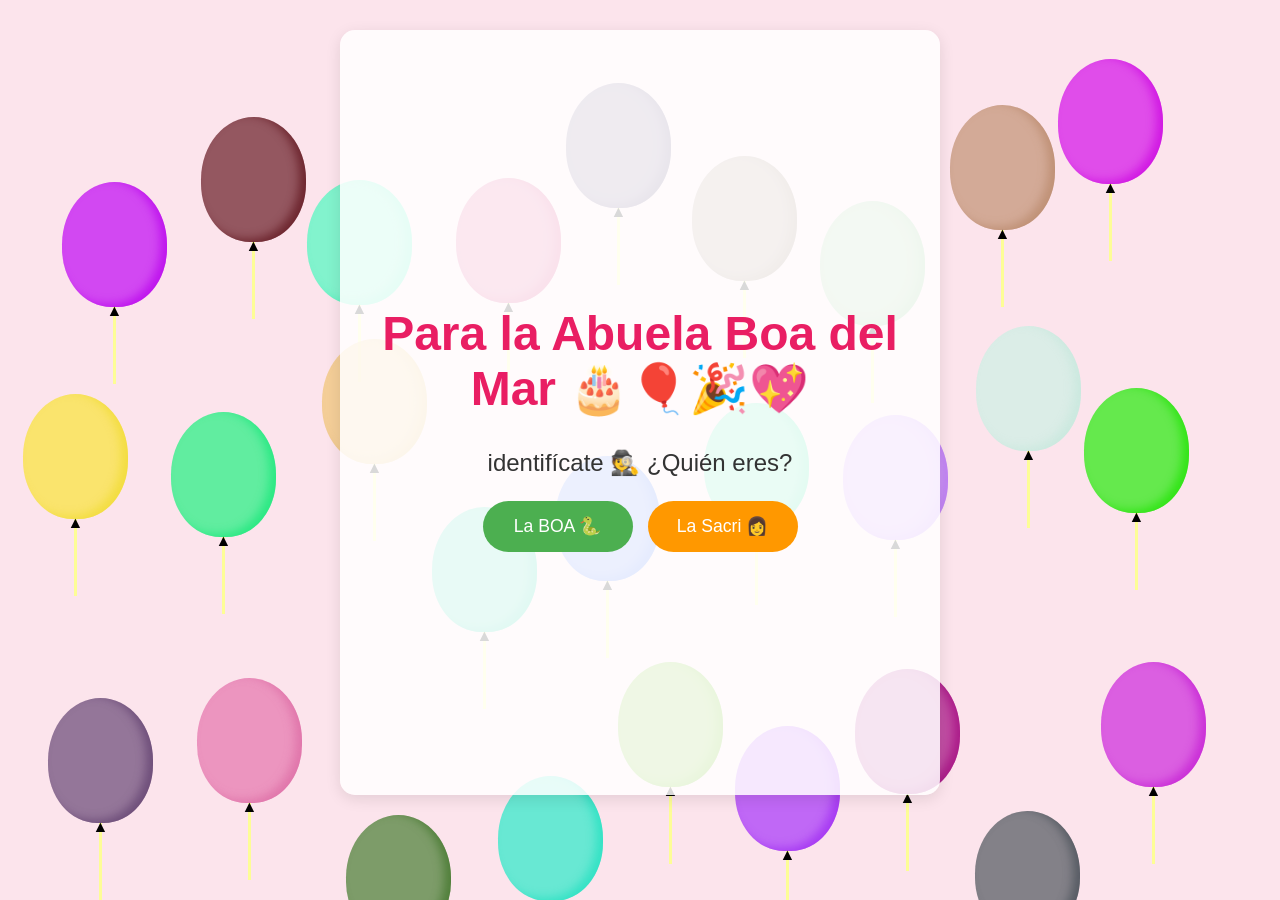
<file: index.html>
<!DOCTYPE html>
<html lang="es">
<head>
    <meta charset="UTF-8">
    <meta name="viewport" content="width=device-width, initial-scale=1.0">
    <title>Para la Abuela Boa del Mar 🎂🎈🎉💖</title>
    <link rel="stylesheet" href="style.css">
</head>
<body>
    <div class="balloon-bg">
        <div id="balloon-container"></div>
    </div>
    <div class="content">
        <h1>Para la Abuela Boa del Mar 🎂🎈🎉💖</h1>
        <p>identifícate 🕵️ ¿Quién eres?</p>
        <div class="button-container">
            <button class="btn-boa" id="btnBoa">La BOA 🐍</button>
            <button class="btn-sacri" id="btnSacri">La Sacri 👩</button>
        </div>
    </div>
    <script src="js/main.js"></script>
</body>
</html>
</file>
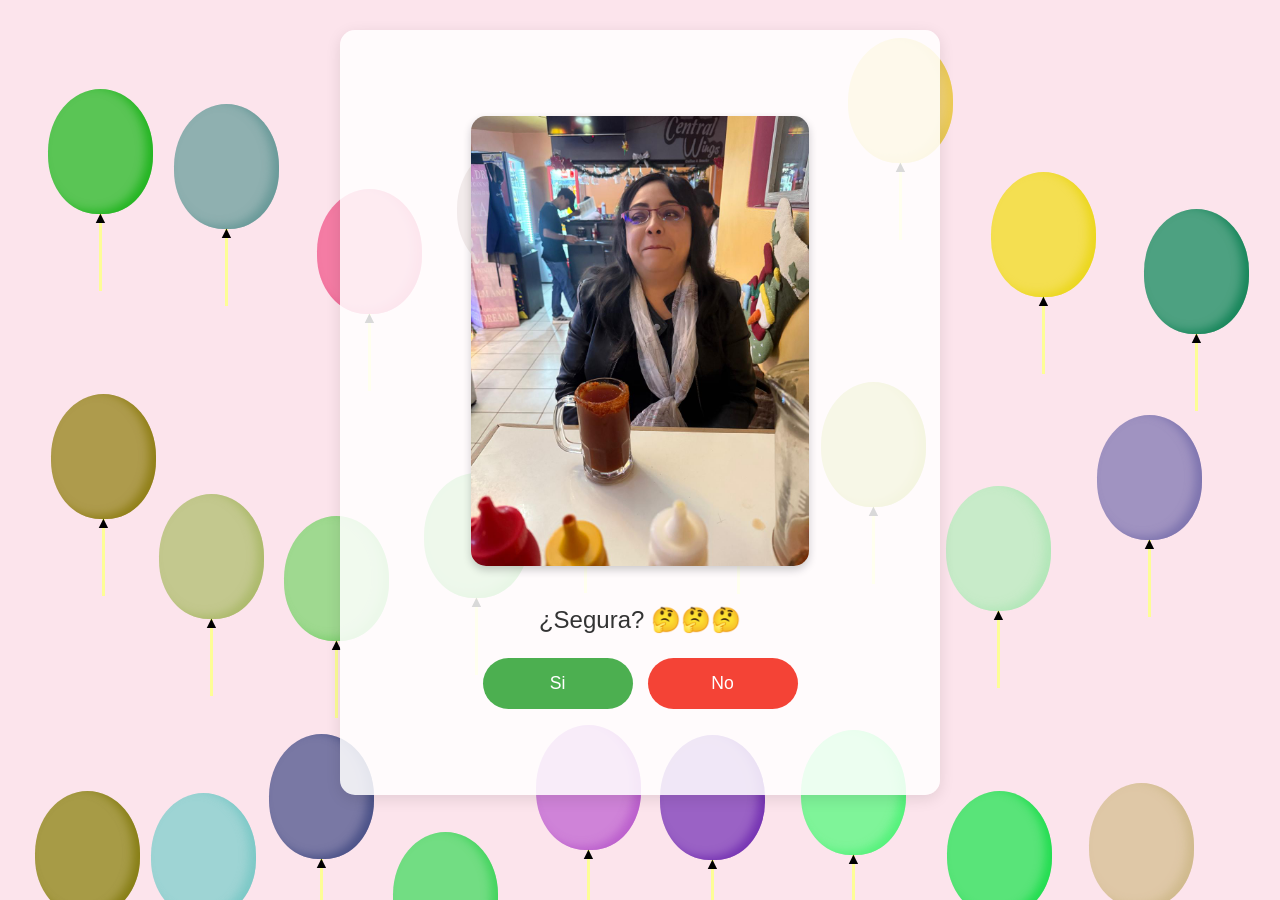
<file: boa.html>
<!DOCTYPE html>
<html lang="es">
<head>
    <meta charset="UTF-8">
    <meta name="viewport" content="width=device-width, initial-scale=1.0">
    <title>¿Segura? 🐍</title>
    <link rel="stylesheet" href="style.css">
</head>
<body>
    <div class="balloon-bg">
        <div id="balloon-container"></div>
    </div>
    <div class="content">
        <img id="boaImage" class="full-image" src="images/Boa.jpeg" alt="Boa">
        <p id="boaQuestion">¿Segura? 🤔🤔🤔</p>
        <div class="button-container" id="boaButtons">
            <button class="btn-yes" id="btnBoaYes">Si</button>
            <button class="btn-no" id="btnBoaNo">No</button>
        </div>
        <button class="btn-return hidden" id="btnReturnMainBoa">Volver</button>
        
        <!-- Sección de secreto BOA (inicialmente oculta) -->
        <div id="boaSecret" class="hidden">
            <p>¿Sabias que antes de Sacri, fuiste la Boa? Por eso solo yo puedo decirte BOA, porque es especial, único y de uso exclusivo para mi JAJAJA</p>
            <button class="btn-boa" id="btnSnakeSpecial">Pícale aquí 🐍</button>
        </div>
        
        <!-- Modal de amor BOA -->
        <div id="loveModalBoa" class="modal">
            <div class="modal-content">
                <div id="loveHeartsBoa" class="modal-hearts"></div>
                <h1>TE QUIERO MUCHO</h1>
                <p>❤️💖🌸🌹💖❤️🐍🐍🐍🐍</p>
                <button class="btn-return" id="btnCloseLoveBoa">Volver</button>
            </div>
        </div>
    </div>
    <script src="js/main.js"></script> <!-- Reusar animación globos -->
    <script src="js/boa.js"></script>
</body>
</html>
</file>
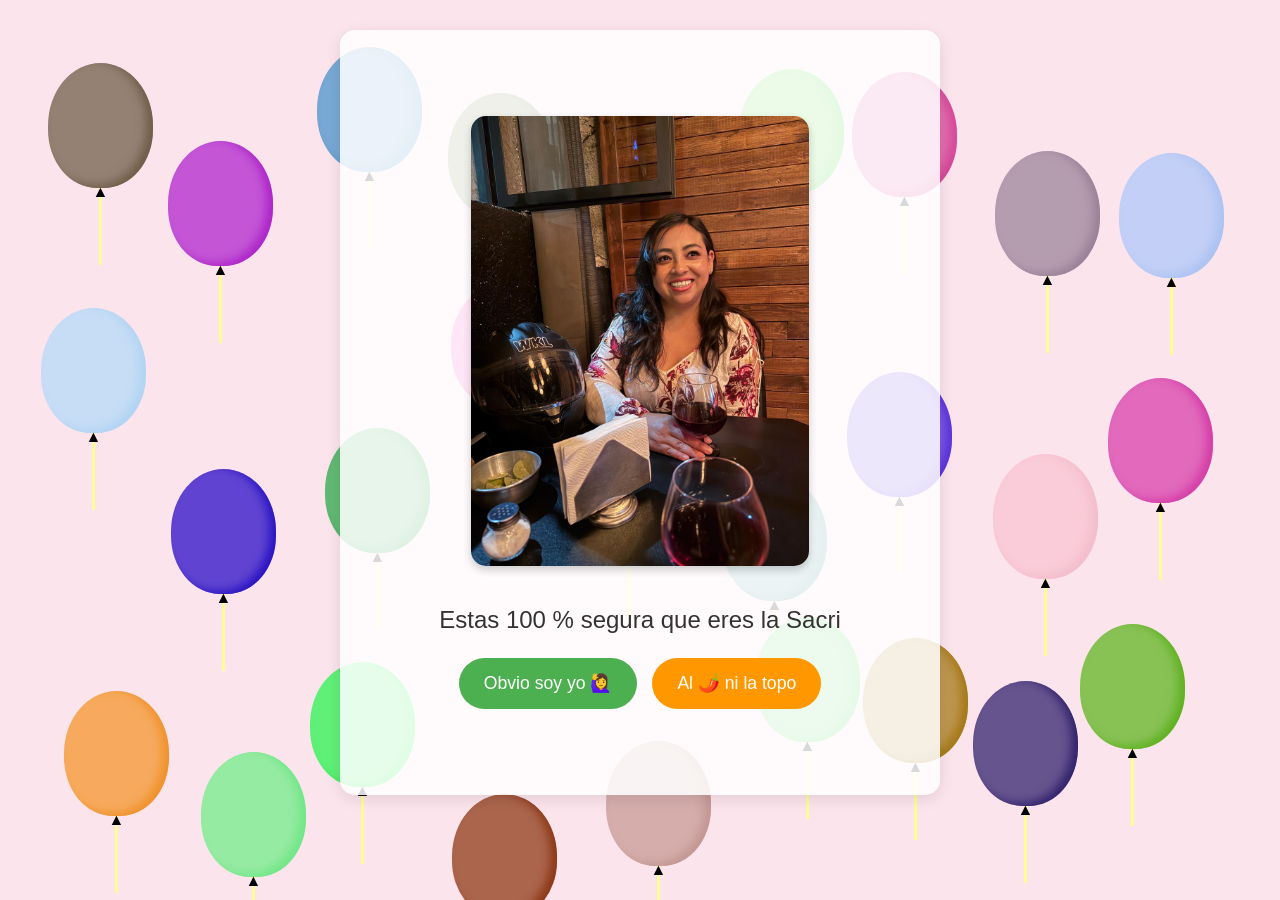
<file: sacri.html>
<!DOCTYPE html>
<html lang="es">
<head>
    <meta charset="UTF-8">
    <meta name="viewport" content="width=device-width, initial-scale=1.0">
    <title>¿La Sacri? 👩</title>
    <link rel="stylesheet" href="style.css">
    <style>
        /* Estilos específicos para fondo divertido */
        .funny-bg {
            background-color: #ffe082; /* Color divertido */
            background-image: url('data:image/svg+xml;utf8,<svg xmlns="http://www.w3.org/1999/xlink" viewBox="0 0 50 50" width="50" height="50"><text x="10" y="30" font-size="20">😂</text><text x="30" y="10" font-size="20">🤣</text></svg>');
            background-repeat: repeat;
        }
    </style>
</head>
<body>
    <div class="balloon-bg" id="mainBg">
        <div id="balloon-container"></div>
    </div>
    <div class="content" id="sacriContentMain">
        <img class="full-image" src="images/Sacri.jpeg" alt="Sacri">
        <p>Estas 100 % segura que eres la Sacri</p>
        <div class="button-container">
            <button class="btn-yes" id="btnSacriYes">Obvio soy yo 🙋‍♀️</button>
            <button class="btn-sacri" id="btnSacriNo">Al 🌶️ ni la topo</button>
        </div>
    </div>

    <!-- Sección Mabel (Tonta) -->
    <div class="content hidden" id="mabelContent">
        <img class="full-image" src="images/Mabel.jpeg" alt="Mabel">
        <p>Eres una TONNNTA…</p>
        <p>(tonnnta… tonnnta… tonnta…)</p>
        <button class="btn-return" id="btnReturnMabel">Volver</button>
    </div>

    <!-- Sección Carta -->
    <div class="content hidden letter-section" id="letterContent">
        <div class="letter-text">
            <p>❤️🧡💛💚💙💜❤️</p>
            <p>🌟🌟🌟🌟🌟🌟🌟</p>
            <p>🐍🐍🐍🐍🐍🐍🐍</p>
            <p>Eres una persona increíble,</p>
            <p>Feliz Vuelta al Sol 🎉🎂,</p>
            <p>Espero que sepas que eres una de las personas más importantes en mi vida, hemos vivido tantas pato aventuras buenas y malas que es como si siempre hubieras estado aquí conmigo, a pesar de que nos peleamos y tenemos nuestras diferencias, es difícil imaginarme una vida en la no estes 😢,</p>
            <p>TE QUIERO MUCHO</p>
        </div>
        <button class="btn-yes" id="btnLetterNext">Picale aquí 😳💖</button>
    </div>

    <!-- Sección SY Feliz Cumple -->
    <div class="content hidden" id="syContent">
        <img class="full-image" src="images/SY.jpeg" alt="S&Y">
        <h1>Feliz Cumpleaños</h1>
        <button class="btn-sacri" id="btnSyNext">Tons… 👀</button>
    </div>

    <!-- Sección Perdón -->
     <!-- Sección Perdón -->
    <div class="content hidden" id="pardonContent">
        <p>Me perdonas 🥺</p>
        <div class="button-container">
            <button class="btn-yes" id="btnPardonYes">Si, obvio 🤗 menso</button>
            <button class="btn-no" id="btnPardonNo">Nel PRRO ❌</button>
        </div>
    </div>

    <!-- Sección Fin -->
    <div class="content hidden" id="finContent">
        <p>Sabia que me perdonarías 🤩🌟🤗</p>
        <img class="full-image" src="images/BA.jpeg" alt="B&A">
        <button class="btn-no" style="background-color: red;" id="btnFin">👉 FIN 👉</button>
    </div>

    <script src="js/main.js"></script> <!-- Reusar animación globos -->
    <script src="js/sacri.js"></script>
</body>
</html>
</file>
<file: style.css>
body, html {
    margin: 0;
    padding: 0;
    /* Cambiamos el height fijo por min-height y permitimos scroll vertical */
    min-height: 100vh;
    font-family: 'Segoe UI', Tahoma, Geneva, Verdana, sans-serif;
    overflow-x: hidden; /* Evita scroll horizontal si los botones se mueven a los lados */
    overflow-y: auto;   /* Permite deslizar hacia abajo si el contenido no cabe */
}

/* --- Fondo de Globos --- */
.balloon-bg {
    position: fixed;
    top: 0;
    left: 0;
    width: 100%;
    height: 100%;
    background-color: #fce4ec; /* Rosa muy pálido de fondo */
    z-index: -1;
}

#balloon-container {
    height: 100vh;
    padding: 1em;
    box-sizing: border-box;
    display: flex;
    flex-wrap: wrap;
    overflow: hidden;
    pointer-events: none; /* Los globos no interfieren con los clics */
}

.balloon {
    height: 125px;
    width: 105px;
    border-radius: 75% 75% 70% 70%;
    position: relative;
}

.balloon:before {
    content: "";
    height: 75px;
    width: 1px;
    padding: 1px;
    background-color: #FDFD96;
    display: block;
    top: 125px;
    left: 0;
    right: 0;
    margin: auto;
    position: absolute;
}

.balloon:after {
    content: "▲";
    text-align: center;
    display: block;
    color: inherit;
    top: 120px;
    left: 0;
    right: 0;
    margin: auto;
    position: absolute;
}

@keyframes float {
    from {transform: translateY(100vh) opacity: 0;}
    to {transform: translateY(-120vh) opacity: 0.7;}
}

/* --- Estilos de Contenido --- */
.content {
    display: flex;
    flex-direction: column;
    justify-content: center;
    align-items: center;
    /* Ajustes responsivos para el contenedor principal */
    min-height: 85vh; 
    height: auto; 
    text-align: center;
    padding: 25px 20px; /* Un poco más de padding */
    background: rgba(255, 255, 255, 0.85); /* Fondo blanco translúcido */
    border-radius: 15px;
    max-width: 90%; /* Para que no toque las orillas en el celular */
    width: 600px;
    margin: 30px auto; /* Margen arriba y abajo para que respire */
    position: relative;
    box-shadow: 0 4px 15px rgba(0, 0, 0, 0.1);
    box-sizing: border-box; /* Evita que el padding rompa el ancho */
}

h1 {
    font-size: clamp(2rem, 5vw, 3rem); /* Tamaño de fuente responsivo */
    color: #e91e63;
    margin-bottom: 0.5rem;
}

p {
    font-size: clamp(1.2rem, 4vw, 1.5rem); /* Tamaño de fuente responsivo */
    margin-bottom: 1.5rem;
    color: #333;
}

.button-container {
    display: flex;
    gap: 15px;
    justify-content: center;
    width: 100%;
    flex-wrap: wrap; /* Si los botones no caben juntos, uno se pone debajo del otro */
}

button {
    padding: 15px 25px;
    font-size: 1.1rem;
    border: none;
    border-radius: 30px;
    cursor: pointer;
    transition: all 0.3s ease;
    text-decoration: none;
    color: white;
    /* Evita que los botones en móviles se hagan muy delgados */
    min-width: 150px; 
}

.btn-boa { background-color: #4caf50; }
.btn-boa:hover { background-color: #388e3c; }

.btn-sacri { background-color: #ff9800; }
.btn-sacri:hover { background-color: #f57c00; }

.btn-yes { background-color: #4caf50; }
.btn-yes:hover { background-color: #388e3c; }

.btn-no { background-color: #f44336; }
.btn-no:hover { background-color: #d32f2f; }

.btn-return { background-color: #9e9e9e; color: black; margin-top: 20px;}
.btn-return:hover { background-color: #757575; }

img.full-image {
    max-width: 100%;
    /* Reducimos un poco el max-height para que deje espacio al texto en móviles */
    max-height: 50vh; 
    border-radius: 15px;
    margin-bottom: 1rem;
    box-shadow: 0 4px 8px rgba(0,0,0,0.2);
    object-fit: cover; /* Ayuda a que la imagen no se deforme */
}

/* Ocultar secciones inicialmente */
.hidden { display: none !important; }

/* --- Modales --- */
.modal {
    display: none; /* Oculto por defecto */
    position: fixed;
    z-index: 1000;
    left: 0;
    top: 0;
    width: 100%;
    height: 100%;
    background-color: rgba(0,0,0,0.5); /* Fondo oscuro */
    overflow-y: auto; /* Permite scroll en el modal si es muy alto */
}

.modal-content {
    background-color: #fff;
    margin: 10% auto;
    padding: 30px 20px;
    border-radius: 15px;
    width: 90%; /* Ancho adaptado al móvil */
    max-width: 500px;
    text-align: center;
    box-shadow: 0 4px 15px rgba(0,0,0,0.3);
    border: 2px solid #e91e63;
    box-sizing: border-box;
}

.modal-hearts {
    position: absolute;
    top: 0; left: 0;
    width: 100%; height: 100%;
    pointer-events: none;
    z-index: -1;
}

@keyframes heart-fall {
    from {transform: translateY(-10vh) rotate(0deg) opacity: 1;}
    to {transform: translateY(110vh) rotate(360deg) opacity: 0.1;}
}

/* Estilos de carta */
.letter-section {
    max-height: none; /* Quitamos la restricción de altura */
    padding: 30px 20px;
    border-radius: 15px;
    background: #fffafa; /* Fondo blanco nieve */
    border: 2px solid #ffc0cb; /* Borde rosa pastel */
}
.letter-text { text-align: left; }
.letter-section p { margin-bottom: 10px; font-size: 1.1rem; line-height: 1.5; }
</file>
